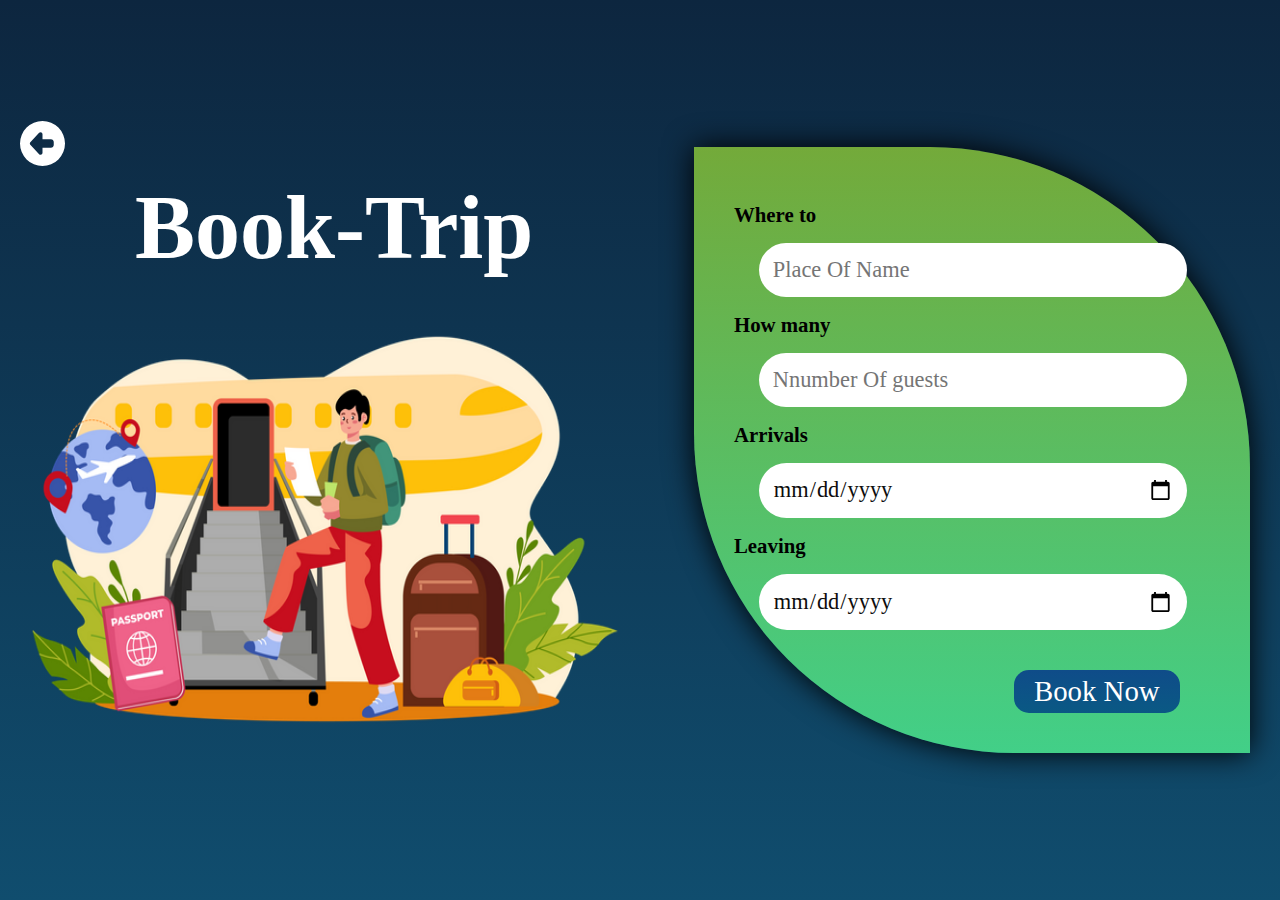
<file: booktrip.html>
<html>
<head>
    
    <title>Booking</title>
</head>
<body>
    <style>
        *{
            margin: 0;
            padding: 0;
            box-sizing: border-box;
            font-family: 'montserrat';
           
        }
        html,body{
            height : 100%;
            width : 100%;
            
        }
        .book .row{
            display: flex;
            flex-wrap: wrap;
            gap: 1.5rem;
            align-items: center;
            background: linear-gradient(360deg, rgb(16, 77, 110) 0%, rgb(13, 38, 63) 100%);
            height: 100%;

        }
        .book .row .img a{
            display: flex;
            margin-left: 20px;
            
        }
        .book .row .img img{
            width:650px;
           
            height: 500px;  
            display: flex;
        }
        .book .row .img h1{
            margin-top: 10px;
            margin-left: 135px;
            font-size: 90px;
            color: rgb(255, 255, 255);
            
        }
        
        .book .row form{
            margin-right: 30px;
            margin-left: 20px;
            flex: 1 1 30rem;
            padding: 2.5rem;
            box-shadow: 0 1rem 2rem rgba(0,0,0,.1);
            border-radius: 0rem 20rem 0rem 20rem;
            background: linear-gradient(360deg, rgba(74, 229, 141, 0.862) 0%, rgba(139, 199, 55, 0.812) 100%);
            box-shadow: 0px 0px 30px rgb(0, 0, 0);
        }
        .book .row form .inout-box{
            padding: .5rem 0;
            
            
        }
        .book .row form .input-box input{
        
            width:90%;
            padding: .8rem;
            border: 1px solid rgba(0, 0, 0, 0);
            font-size: 1.4rem;
            color: #0d0d0d;
            text-transform: none;
            border-radius: 50px;
            margin-left: 25px;
           
        }
        .book .row form .input-box h3{
            font-size: 1.3rem;
            padding: 1rem 0;
            color: #000000;
        }
        .book .row form .btn{
            font-size: 1.8rem;
            margin-top: 40px;
            align-items: center;
            margin-left: 280px;
            padding: 5px 20px 5px 20px;
            border-radius: 15px;
            background: linear-gradient(360deg, rgb(10, 89, 132) 0%, rgb(15, 76, 137) 100%);
            color: white;
            border: none;

        }
        .book .row form .btn:hover{
            color:black;
            background: linear-gradient(360deg, rgb(240, 105, 15) 0%, rgb(227, 139, 15) 100%);
            transform: scale(1.08);
        }

       

    </style>
    <section class="book">
       <div class="row">
        <div class="img">
          <a href="index.html" ><svg xmlns="http://www.w3.org/2000/svg" height="45" width="45" fill="white" viewBox="0 0 512 512"><!--!Font Awesome Free 6.5.1 by @fontawesome - https://fontawesome.com License - https://fontawesome.com/license/free Copyright 2023 Fonticons, Inc.--><path d="M512 256A256 256 0 1 0 0 256a256 256 0 1 0 512 0zM217.4 376.9L117.5 269.8c-3.5-3.8-5.5-8.7-5.5-13.8s2-10.1 5.5-13.8l99.9-107.1c4.2-4.5 10.1-7.1 16.3-7.1c12.3 0 22.3 10 22.3 22.3l0 57.7 96 0c17.7 0 32 14.3 32 32l0 32c0 17.7-14.3 32-32 32l-96 0 0 57.7c0 12.3-10 22.3-22.3 22.3c-6.2 0-12.1-2.6-16.3-7.1z"/></svg>
          </a>  
            <h1>Book-Trip</h1>
          <img src="image/man-doing-flight-boarding-5969276-4935638.png">
        </div>
        <form action="">
            <div class="input-box">
                <h3>Where to</h3>
                <input type="text" placeholder="Place Of Name">
            </div>
            <div class="input-box">
                <h3>How many</h3>
                <input type="number" placeholder="Nnumber Of guests">
            </div>
            <div class="input-box">
                <h3>Arrivals</h3>
                <input type="date">
            </div>
            <div class="input-box">
                <h3>Leaving</h3>
                <input type="date">
            </div>
            <input type="submit" class="btn" value="Book Now" onclick="myFunction()">
        </form>
       </div>
    </section>
</body>
<script>
    function myFunction(){
        var txt;
        if(confirm("Booking is Comfirm")){
            txt = "Book Now";
        }
    }
</script>
</html>
</file>
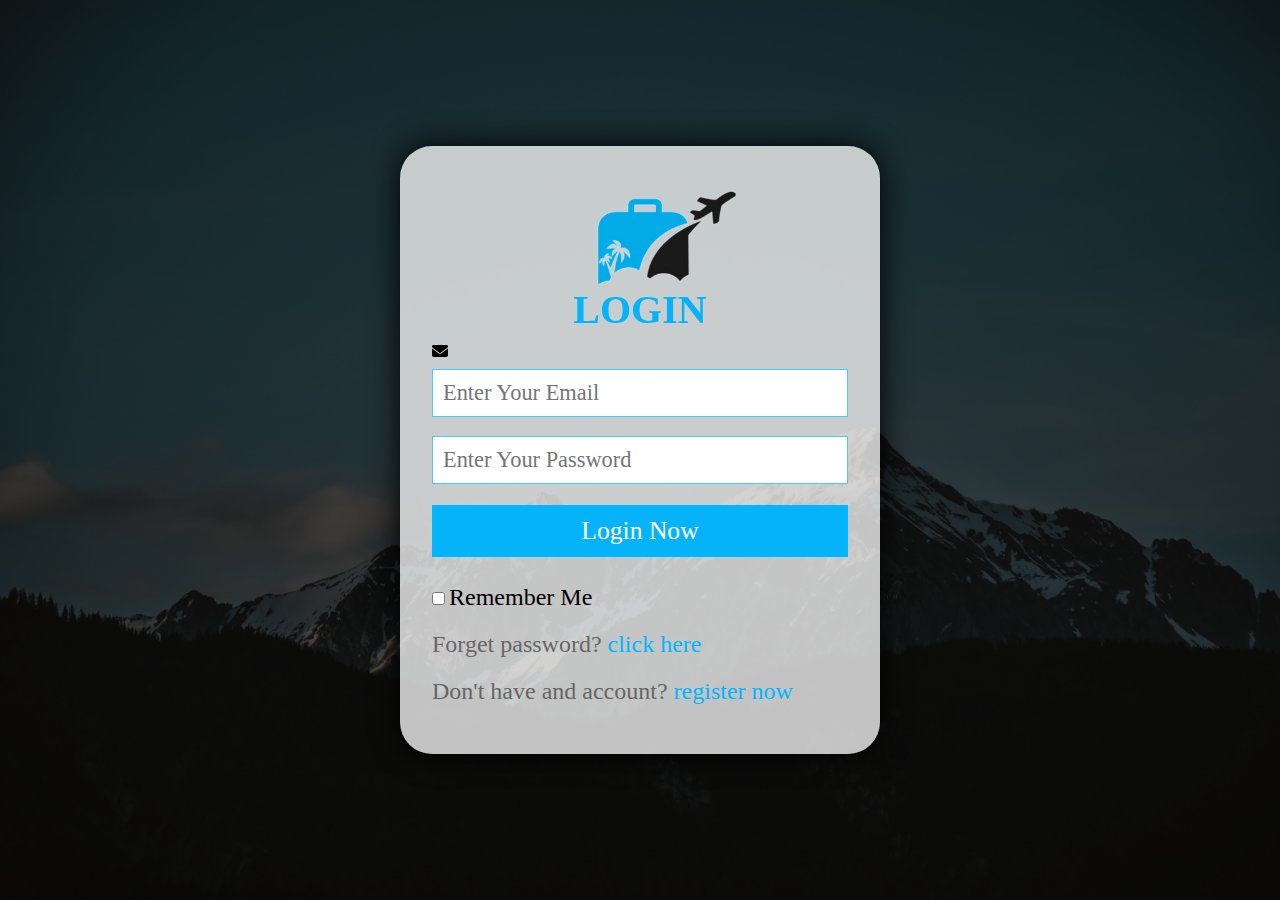
<file: Damotest.html>
<html>
<head>
    
    <title>www.adventourtripLogin.com</title>
</head>
<style>
    *{
        margin: 0;
        padding: 0;
        box-sizing: border-box;
        font-family: 'montserrat';
       
    }
    html,body{
        height : 100%;
        width : 100%;
        
    }
    .login{
       height:100%;
       width: 100%;
       background-color: rgba(0,0,0,.7);
       display: flex;
       align-items: center;
       justify-content: center;
        
    }
    .login form{
        margin: 10px;
        padding:0rem 2rem;
        border-radius: 2rem;
        background: #ffffffc1;
        width: 30rem;
        height: 38rem;
        position: relative;
        box-shadow: 0 0 30px black;
    }
    
    .login form img{
        width: 200px;
        margin-left: 118px;
        display:list-item;
        position:fixed;
            
    }
    .login form h3{
        font-size: 2.5rem;
        color:rgb(6, 179, 248);
        text-transform: uppercase;
        text-align: center;
        margin-bottom: 10px;
        margin-top: 140px;
        position: relative;    
    }
    .login form .form-data .box{
        width: 100%;
        padding:10px;
        font-size: 1.4rem;
        color: #333;
        margin: .6rem 0;
        border: .1rem solid rgba(0,0,0,.3);
        text-transform: none;
        border-color: rgba(39, 193, 253, 0.842);        
    }
    
    .login form #remember{
        margin-top: 35px;
        color: #333;
    }
    .login form label{
        font-size: 1.5rem;
    }
    .login form .btn{
        display: block;
        width: 100%;
    }
    .login form p{
        padding-top: 20px;
        font-size: 1.5rem;
        color: #666;
       
    }
    .login form p a{
        color: rgb(0, 183, 255);
        text-decoration: none;
    }
    .login form p a:hover{
        color: #333;
        text-decoration: underline;
    }
    .btn{
        padding: 20px 0;
        display: inline-block;
        margin-top: 0.7rem;
        background: rgb(6, 179, 248);
        color: #fff;
        padding: .5rem 3rem;
        border: .2rem solid rgb(0, 183, 255);
        font-size: 1.6rem;
    }
    .btn:hover{
        background: rgba(0, 170, 255, 0.629);
        color: rgb(255, 255, 255);
    }

</style>
<body style="background-image:url(image/pexels-stephan-seeber-1054218.jpg); background-repeat: no-repeat; background-position: center center;
background-size: cover;">
    <div class="login">
        <form action="">
            <img src="image/20230925_111059.png" alt="">
           <h3>Login</h3>
           <div class="form-data">
            <svg xmlns="http://www.w3.org/2000/svg" height="16" width="16" viewBox="0 0 512 512">
                <path d="M48 64C21.5 64 0 85.5 0 112c0 15.1 7.1 29.3 19.2 38.4L236.8 313.6c11.4 8.5 27 8.5 38.4 0L492.8 150.4c12.1-9.1 19.2-23.3 19.2-38.4c0-26.5-21.5-48-48-48H48zM0 176V384c0 35.3 28.7 64 64 64H448c35.3 0 64-28.7 64-64V176L294.4 339.2c-22.8 17.1-54 17.1-76.8 0L0 176z"/></svg>
           <input type="email" class="box" placeholder="Enter Your Email"></div>
           <div class="form-data">
           <input type="password" class="box" placeholder="Enter Your Password"></div>
           <div class="form-data">
           <input type="submit" value="Login Now" class="btn"></div>
           <input type="checkbox" id="remember">
           <label for="remember">Remember Me</label>
           <p>Forget password? <a href="">click here</a></p>
           <p>Don't have and account? <a href="booktrip.html">register now</a></p>
        </form>
    </div>
    
</body>
</html>
</file>
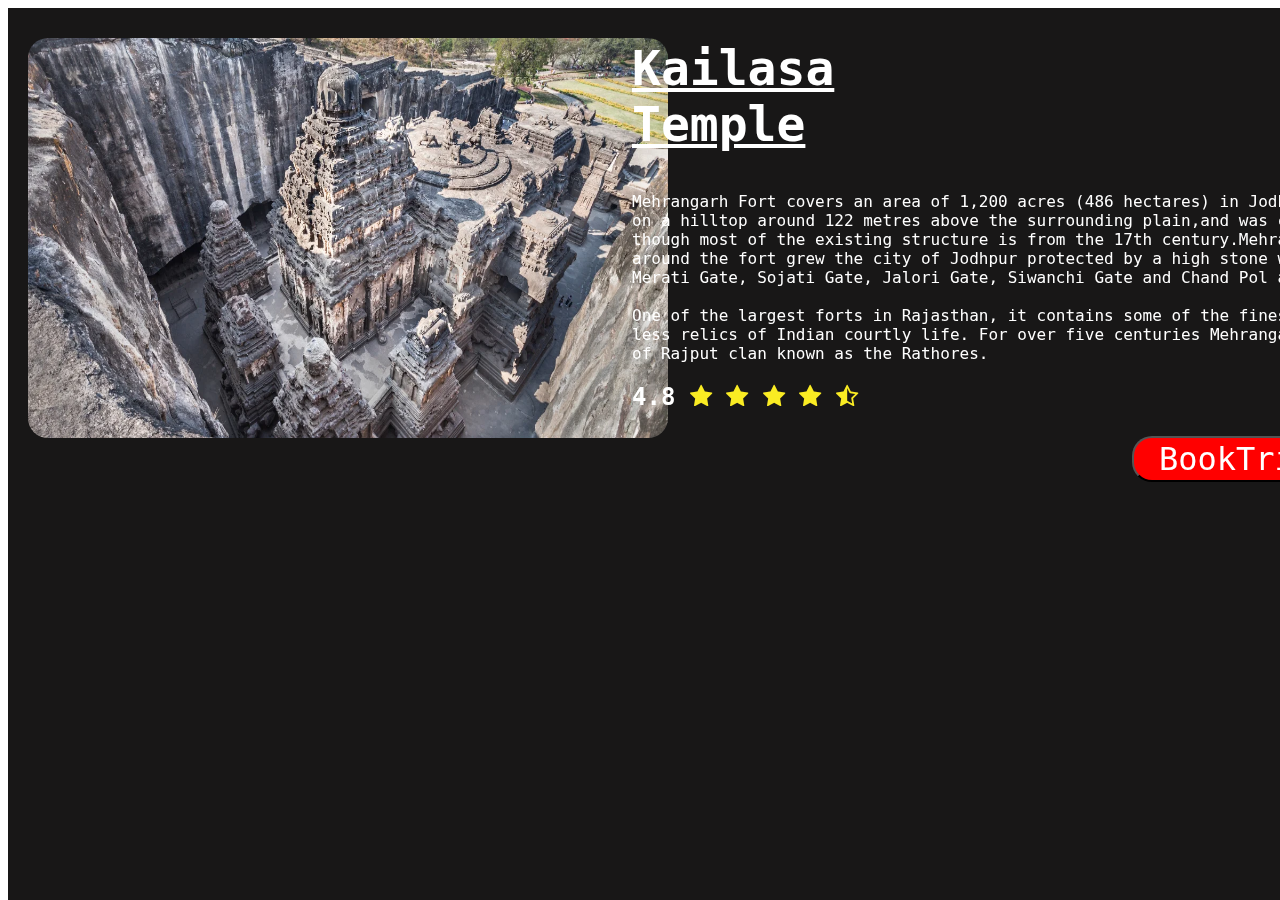
<file: demo.html>
<!DOCTYPE html>
<html lang="en">
<head>
    <link rel="stylesheet" href="demo.css">
    <title>Document</title>
</head>
<body>
    <section class="page1">
        <div class="row">
            <div class="col-1">
                <img src="image/Kailash-Temple.webp" alt="">
            </div>
            <div class="col-2">
                <h1>Kailasa Temple</h1>
 <pre>Mehrangarh Fort covers an area of 1,200 acres (486 hectares) in Jodhpur,Rajasthan, India. The complex is located
on a hilltop around 122 metres above the surrounding plain,and was constructed c.1459 by Rajput ruler Rao Jodha,
though most of the existing structure is from the 17th century.Mehrangarh, the massive fort came first and
around the fort grew the city of Jodhpur protected by a high stone wall with seven gates Nagauri Gate,
Merati Gate, Sojati Gate, Jalori Gate, Siwanchi Gate and Chand Pol and countless bastions.
                              
One of the largest forts in Rajasthan, it contains some of the finest palaces and preserves in its museum many price
less relics of Indian courtly life. For over five centuries Mehrangarh has been the headquarters of the senior branch
of Rajput clan known as the Rathores.</pre>

             <h2><link rel="stylesheet" href="https://cdnjs.cloudflare.com/ajax/libs/font-awesome/4.7.0/css/font-awesome.min.css">
                <div class="star">4.8
                    <i class="fa fa-star"></i>
                    <i class="fa fa-star"></i>
                    <i class="fa fa-star"></i>
                    <i class="fa fa-star"></i>
                    <i class="fa fa-star-half-full"></i>
                </div>
                <button class="btn"><a href="">BookTrip</a></button>
             </h2>
            </div>
            
          

        </div>
    </section>
</body>
</html>
</file>
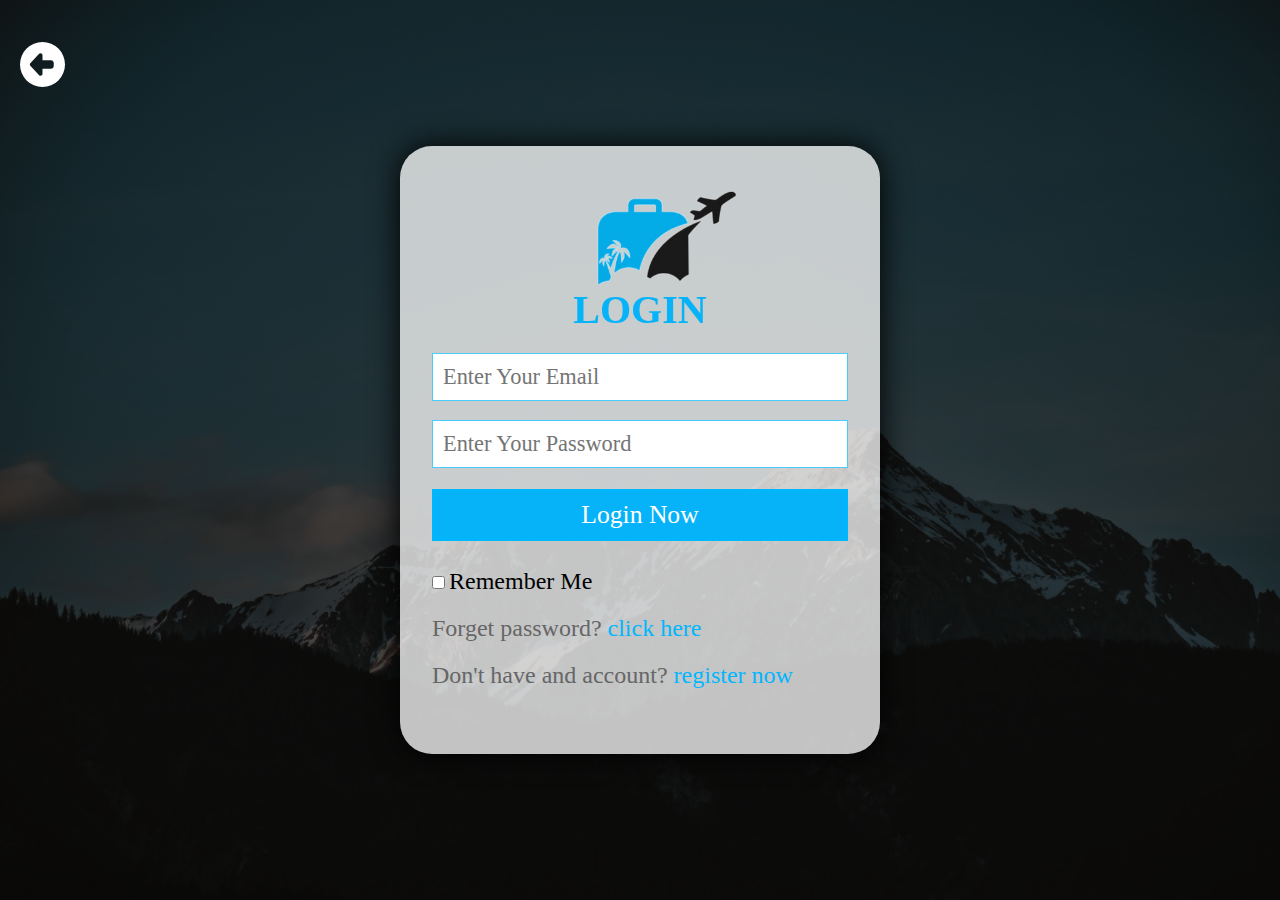
<file: login.html>
<html>
<head>
    
    <title>www.adventourtripLogin.com</title>
</head>
<style>
    *{
        margin: 0;
        padding: 0;
        box-sizing: border-box;
        font-family: 'montserrat';
       
    }
    html,body{
        height : 100%;
        width : 100%;
        
    }
    .login{
       height:100%;
       width: 100%;
       background-color: rgba(0,0,0,.7);
       display:flex;
       align-items: center;
       justify-content:center;
       
       
    }
    .login .back{
        margin-bottom: 39rem;
        justify-content: flex-start;
        position: absolute;
        left: 20px;
        top: 42px;
    
       
    }
    .login form{
        margin: 10px;
        padding:0rem 2rem;
        border-radius: 2rem;
        background: #ffffffc1;
        width: 30rem;
        height: 38rem;
        position: relative;
        box-shadow: 0 0 30px black;
    }
    
    .login form img{
        width: 200px;
        margin-left: 118px;
        display:list-item;
        position:fixed;
            
    }
    .login form h3{
        font-size: 2.5rem;
        color:rgb(6, 179, 248);
        text-transform: uppercase;
        text-align: center;
        margin-bottom: 10px;
        margin-top: 140px;
        position: relative;    
    }
    .login form .box{
        width: 100%;
        padding:10px;
        font-size: 1.4rem;
        color: #333;
        margin: .6rem 0;
        border: .1rem solid rgba(0,0,0,.3);
        text-transform: none;
        border-color: rgba(39, 193, 253, 0.842);        
    }
    
    .login form #remember{
        margin-top: 35px;
        color: #333;
    }
    .login form label{
        font-size: 1.5rem;
    }
    .login form .btn{
        display: block;
        width: 100%;
    }
    .login form p{
        padding-top: 20px;
        font-size: 1.5rem;
        color: #666;
       
    }
    .login form p a{
        color: rgb(0, 183, 255);
        text-decoration: none;
    }
    .login form p a:hover{
        color: #333;
        text-decoration: underline;
    }
    .btn{
        padding: 20px 0;
        display: inline-block;
        margin-top: 0.7rem;
        background: rgb(6, 179, 248);
        color: #fff;
        padding: .5rem 3rem;
        border: .2rem solid rgb(0, 183, 255);
        font-size: 1.6rem;
    }
    .btn:hover{
        background: rgba(0, 170, 255, 0.629);
        color: rgb(255, 255, 255);
    }

</style>
<body style="background-image:url(image/pexels-stephan-seeber-1054218.jpg); background-repeat: no-repeat; background-position: center center;
background-size: cover;">

    <div class="login">
       <div class="back"><a href="index.html" ><svg xmlns="http://www.w3.org/2000/svg" height="45" width="45" fill="white" viewBox="0 0 512 512"><!--!Font Awesome Free 6.5.1 by @fontawesome - https://fontawesome.com License - https://fontawesome.com/license/free Copyright 2023 Fonticons, Inc.--><path d="M512 256A256 256 0 1 0 0 256a256 256 0 1 0 512 0zM217.4 376.9L117.5 269.8c-3.5-3.8-5.5-8.7-5.5-13.8s2-10.1 5.5-13.8l99.9-107.1c4.2-4.5 10.1-7.1 16.3-7.1c12.3 0 22.3 10 22.3 22.3l0 57.7 96 0c17.7 0 32 14.3 32 32l0 32c0 17.7-14.3 32-32 32l-96 0 0 57.7c0 12.3-10 22.3-22.3 22.3c-6.2 0-12.1-2.6-16.3-7.1z"/></svg>
       </a></div>
        <form action="">
            <img src="image/20230925_111059.png" alt="">
           <h3>Login</h3>
           <input type="email" class="box" placeholder="Enter Your Email">
           <input type="password" class="box" placeholder="Enter Your Password">
           <input type="submit" value="Login Now" class="btn">
           <input type="checkbox" id="remember">
           <label for="remember">Remember Me</label>
           <p>Forget password? <a href="">click here</a></p>
           <p>Don't have and account? <a href="booktrip.html">register now</a></p>
        </form>
    </div>
    
</body>
</html>
</file>
<file: demo.css>
*{
    font-family:'monospace';
    color: white;
    
}
html body{
    width: 100%;
    height: 100%;
    
}
.page1{
    width: 100%;
    height: 100%;
    background-color: rgb(24, 23, 23);
    display: flex;
    position: fixed;
    justify-content: center;


}
.page1 .row{
    display: flex;
    width: 100%;
    height: 100%;
    background-color: rgb(24, 23, 23);
    
}
.page1 .row .col-1{
    width: 30%;
}
.page1 .row .col-1 img{
    width: 40rem;
    height: 25rem;
    border-radius: 20px;
    margin-left: 20px;
    margin-top: 30px;
}

.page1 .row .col-2{
    width: 50%;
}
.page1 .row .col-2 h1{
    color: white;
    font-size: 3rem;
    margin-left: 240px;
    text-decoration: underline;
}
.page1 .row .col-2 pre{
    color: white;
    margin: 40px 0px 0px 240px;
}
.page1 .row .col-2 h2{
    margin-left: 240px;
    margin-bottom: 100px;
}
.page1 .row .col-2 h2 i{
    color: rgb(250, 236, 35);
}
.page1 .row .col-2 .btn{
    background-color: red;
    font-size: 2rem;
    padding: 2px 25px 2px 25px;
    margin-left: 500px;
    margin-top: 25px;
    border-radius: 20px;
   
}
.btn a{
    text-decoration: none;
}
</file>
